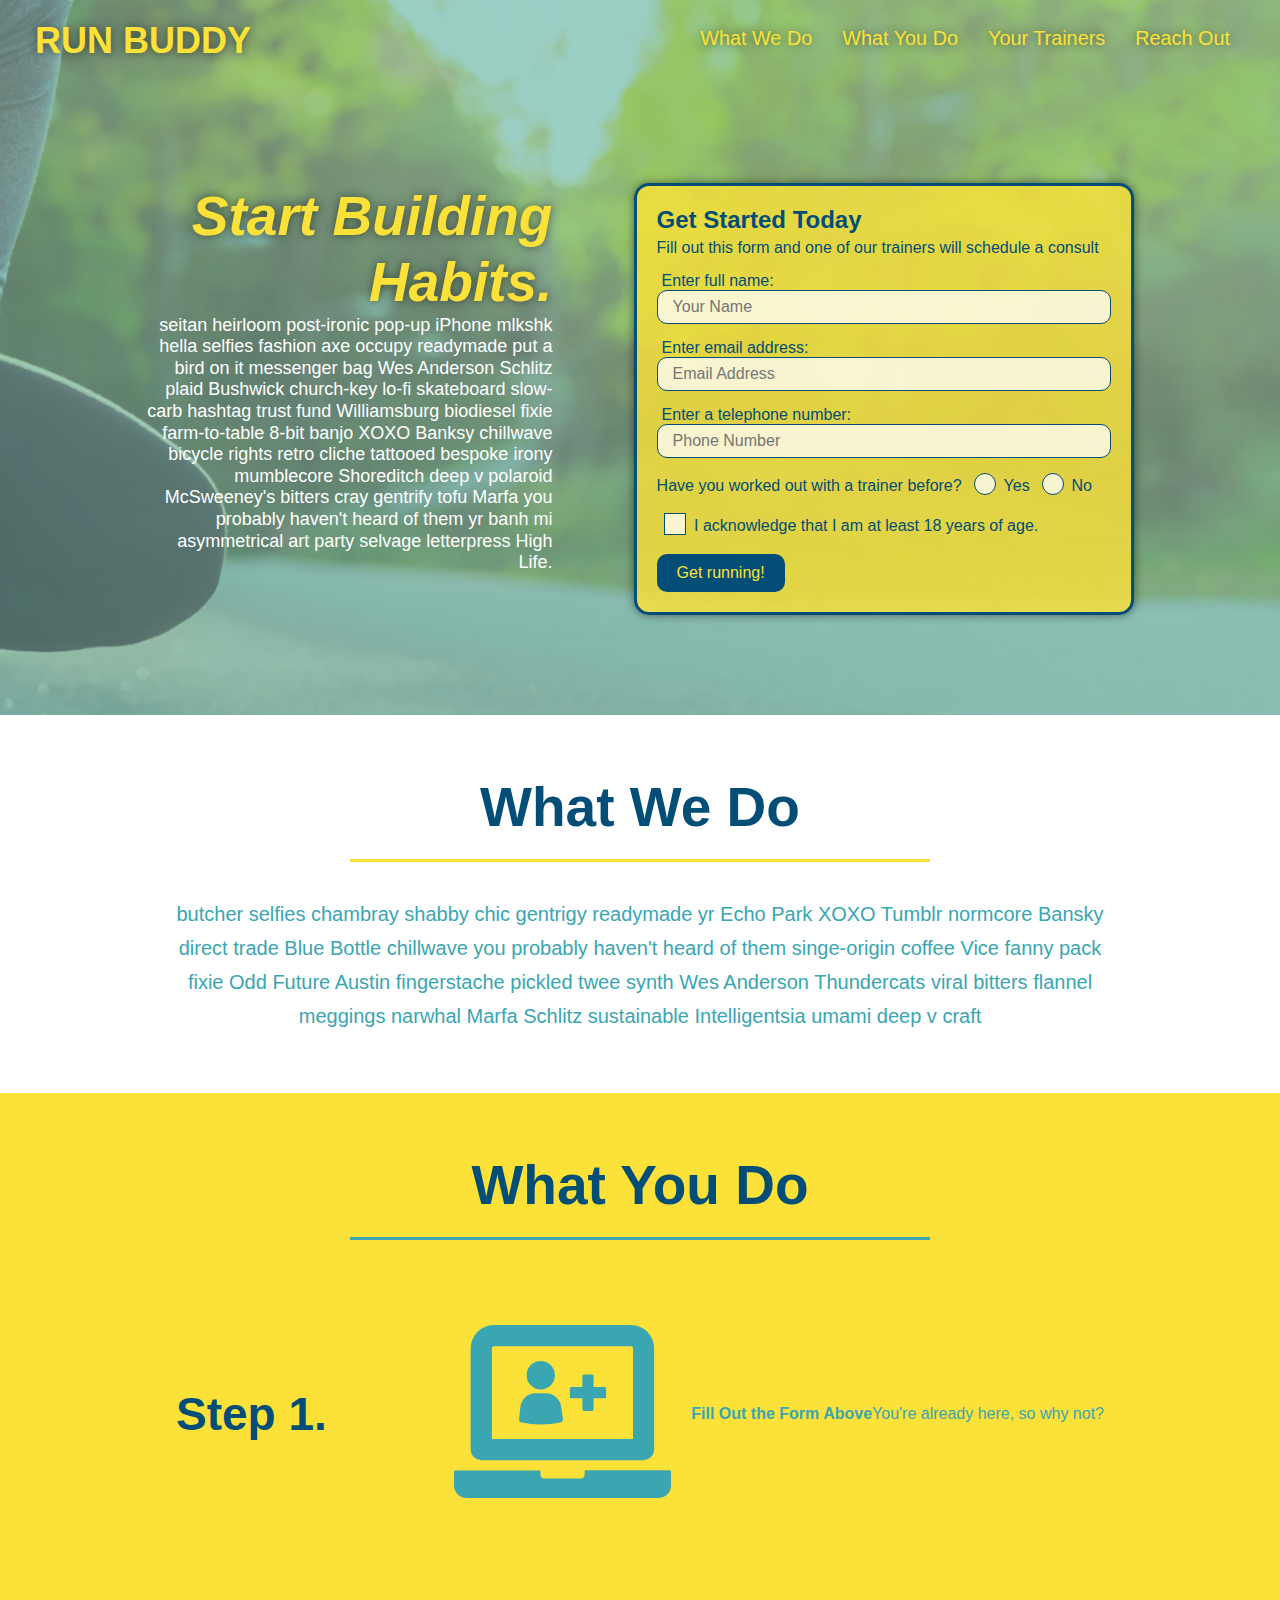
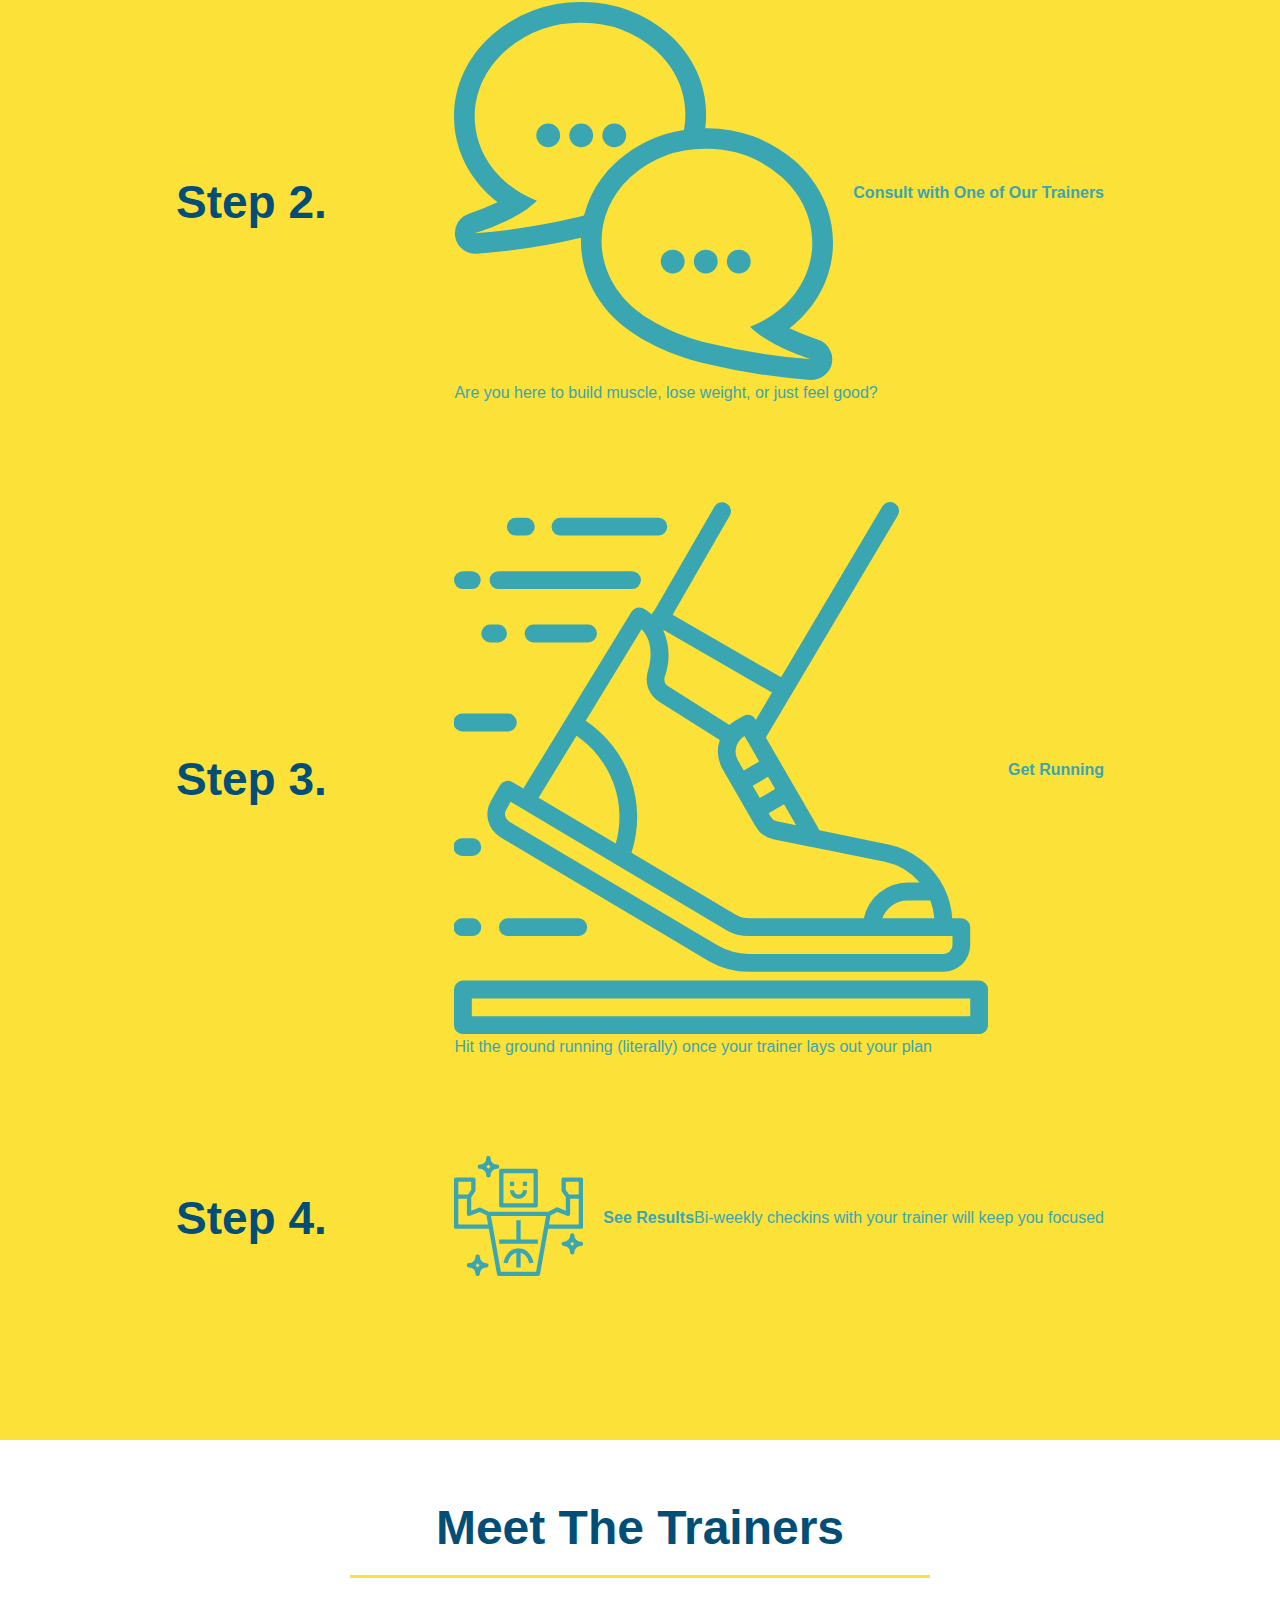
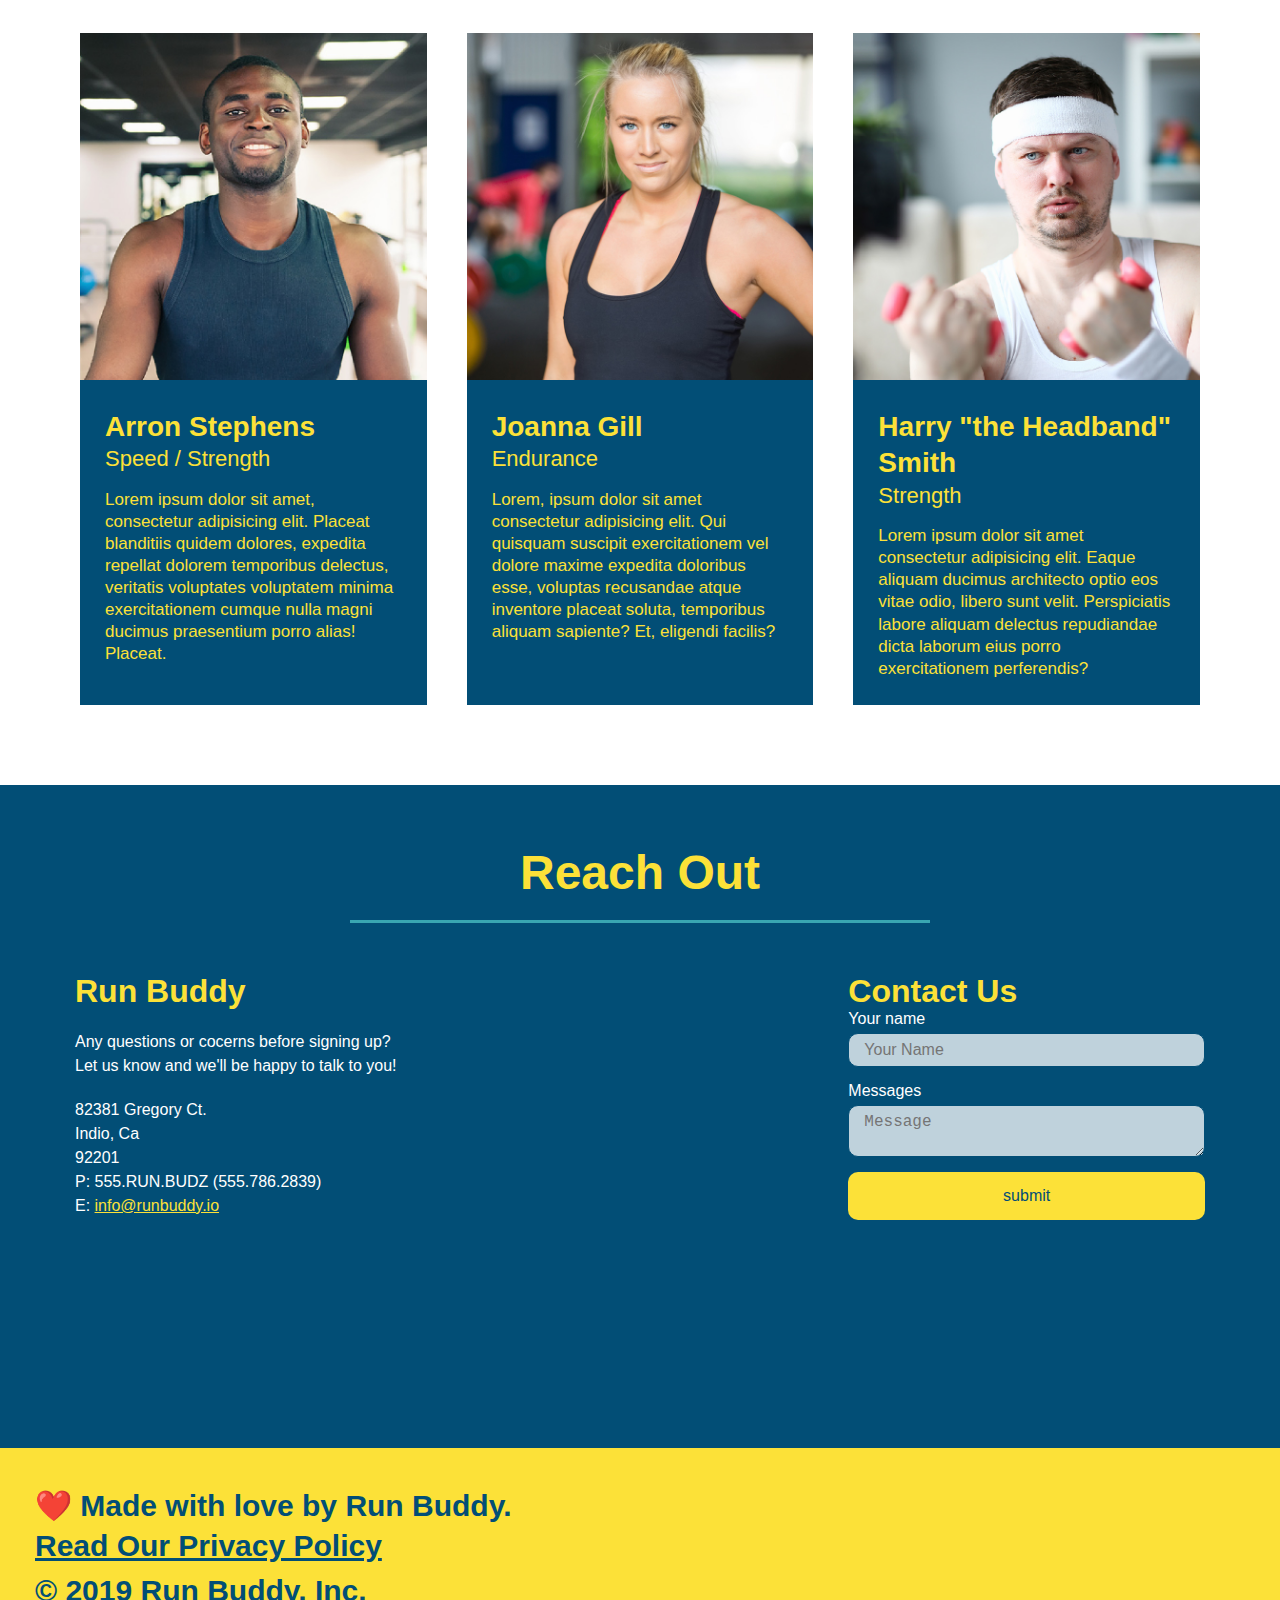
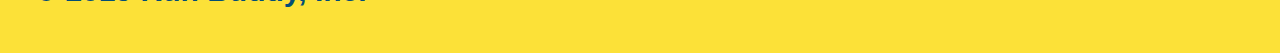
<file: index.html>
<!DOCTYPE html>
<html lang="en">

<head>
    <meta charset="UTF-8" />
    <title>RUN-BUDDY</title>
    <link rel="stylesheet" href="./assets/css/style.css" />
    <meta name="viewport" content="width=device-width, initial-scale=1.0" />
</head>

<body>
    <!-- navigation -->
    <header>
        <h1>
            <a href="/">RUN BUDDY</a>
        </h1>
        <nav>
            <!-- Unordered list elemnt -->
            <ul>
                <!-- List item element -->
                <li>
                    <!-- Anchor element -->
                    <a href="#what-we-do">What We Do</a>
                </li>
                <li>
                    <a href="#what-you-do">What You Do</a>
                </li>
                <li><a href="#your-trainers">Your Trainers</a>
                </li>
                <li><a href="#reach-out">Reach Out</a>
                </li>
            </ul>
        </nav>
    </header>

    <!-- hero/jumbotron -->
    <section class="hero">
        <div class="hero-cta">
            <h2>Start Building Habits.</h2>
            <p>
                seitan heirloom post-ironic pop-up iPhone mlkshk hella selfies fashion axe occupy readymade put a bird
                on it messenger bag Wes Anderson Schlitz plaid Bushwick church-key lo-fi skateboard slow-carb hashtag
                trust fund Williamsburg biodiesel fixie farm-to-table 8-bit banjo XOXO Banksy chillwave bicycle rights
                retro cliche tattooed bespoke irony mumblecore Shoreditch deep v polaroid McSweeney's bitters cray
                gentrify tofu Marfa you probably haven't heard of them yr banh mi asymmetrical art party selvage
                letterpress High Life.
            </p>
        </div>
        <div class="hero-form">
            <h3>Get Started Today</h3>
            <p>Fill out this form and one of our trainers will schedule a consult</p>
            <!-- Add for element-->
            <form>
                <label for="name">Enter full name:</label>
                <input type="text" placeholder="Your Name" name="name" id="name" class="form-input" />
                <label for="email">Enter email address:</label>
                <input type="email" placeholder="Email Address" name="email" id="email" class="form-input" />
                <label for="phone">Enter a telephone number:</label>
                <input type="tel" placeholder="Phone Number" name="phone" id="phone" class="form-input" />
                <p>
                    Have you worked out with a trainer before?
                    <span class="radio-wrapper">
                        <input type="radio" name="trainer-confirm" id="trainer-yes" />
                        <label for="trainer-yes">Yes</label>
                    </span>
                    <span class="radio-wrapper">
                        <input type="radio" name="trainer-confirm" id="trainer-no" />
                        <label for="trainer-no">No</label>
                    </span>
                </p>
                <p>
                    <span class="checkbox-wrapper">
                        <input type="checkbox" name="age-confirm" id="checkbox" />
                        <label for="checkbox">
                            I acknowledge that I am at least 18 years of age.
                        </label>
                    </span>
                </p>
                <button type="submit">
                    Get running!
                </button>
            </form>
        </div>
    </section>
    <!-- end hero -->

    <!-- "what we do" section -->
    <section id="what-we-do" class="intro">
        <div class="flex-row">
            <h2 class="section-title primary-border">What We Do</h2>
        </div>
        <div class="flex-row">
            <p>
                butcher selfies chambray shabby chic gentrigy readymade yr Echo Park XOXO Tumblr normcore Bansky direct
                trade Blue Bottle chillwave you probably haven't heard of them singe-origin coffee Vice fanny pack fixie
                Odd
                Future Austin fingerstache pickled twee synth Wes Anderson Thundercats viral bitters flannel meggings
                narwhal Marfa Schlitz sustainable Intelligentsia umami deep v craft
            </p>
        </div>
    </section>
    <!--"whay you do" section -->
    <section id="what-you-do" class="steps">
        <div class="flex-row">
            <h2 class="section-title secondary-border">What You Do</h2>
        </div>
        <!-- insert this img element -->
        <div>
            <div class="step">
                <h3>Step 1.</h3>
                <div class="step-info">
                    <div class="step-img">
                        <img src="./assets/images/01-04-svgs/step-1.svg" alt="" />
                    </div>
                    <h4>Fill Out the Form Above</h4>
                    <p>You're already here, so why not?</p>
                </div>
            </div>
        </div>

        <div>
            <div class="step">
                <h3>Step 2.</h3>
                <div class="step-info">
                    <div class="step-img">
                        <img src="./assets/images/01-04-svgs/step-2.svg" alt="" />
                    </div>
                    <h4>Consult with One of Our Trainers</h4>
                    <p>Are you here to build muscle, lose weight, or just feel good?</p>
                </div>
            </div>
        </div>

        <div>
            <div class="step">
                <h3>Step 3.</h3>
                <div class="step-info">
                    <div class="step-img">
                        <img src="./assets/images/01-04-svgs/step-3.svg" alt="" />
                    </div>
                    <h4>Get Running</h4>
                    <p>Hit the ground running (literally) once your trainer lays out your plan</p>
                </div>
            </div>
        </div>

        <div>
            <div class="step">
                <h3>Step 4.</h3>
                <div class="step-info">
                    <div class="step-img">
                        <img src="./assets/images/01-04-svgs/step-4.svg" alt="" />
                    </div>
                    <h4>See Results</h4>
                    <p>Bi-weekly checkins with your trainer will keep you focused</p>
                </div>
            </div>
        </div>

    </section>

    <!-- "meet the trainers" section-->
    <section id="your-trainers">
        <div class="flex-row">
            <h2 class="section-title primary-border">
                Meet The Trainers</h2>
        </div>

        <div class="trainers">
            <article class="trainer">
                <img src="./assets/images/01-05-trainers/trainer-1.jpg"
                    alt="Arron Stephens in his workout clothes, ready to pump iron" />
                <div class="trainer-bio">
                    <h3 class="trainer-name">Arron Stephens</h3>
                    <h4 class="trainer-role">Speed / Strength</h4>
                    <p>Lorem ipsum dolor sit amet, consectetur adipisicing elit. Placeat blanditiis quidem dolores,
                        expedita
                        repellat dolorem temporibus delectus, veritatis voluptates voluptatem minima exercitationem
                        cumque
                        nulla magni ducimus praesentium porro alias! Placeat.
                    </p>
                </div>
            </article>
            <!-- section trainer bio -->
            <article class="trainer">
                <img src="./assets/images/01-05-trainers/trainer-2.jpg" alt="Joanna Gill cooling off after a workout" />
                <div class="trainer-bio">
                    <h3 class="trainer-name">Joanna Gill</h3>
                    <h4 class="trainer-role">Endurance</h4>
                    <p>Lorem, ipsum dolor sit amet consectetur adipisicing elit. Qui quisquam suscipit exercitationem
                        vel
                        dolore maxime expedita doloribus esse, voluptas recusandae atque inventore placeat soluta,
                        temporibus aliquam sapiente? Et, eligendi facilis?
                    </p>
                </div>
            </article>
            <!-- third trainer bio -->
            <article class="trainer">
                <img src="./assets/images/01-05-trainers/trainer-3.jpg"
                    alt="Harry Smith wearing a headband and lifting comically small pink weights" />
                <div class="trainer-bio">
                    <h3 class="trainer-name">Harry "the Headband" Smith</h3>
                    <h4 class="trainer-role">Strength</h4>
                    <p>Lorem ipsum dolor sit amet consectetur adipisicing elit. Eaque aliquam ducimus architecto optio
                        eos
                        vitae odio, libero sunt velit. Perspiciatis labore aliquam delectus repudiandae dicta laborum
                        eius
                        porro exercitationem perferendis?
                    </p>
                </div>
            </article>
        </div>
    </section>
    <!-- "reach out" section-->
    <section id="reach-out" class="contact">
        <div class="flex-box">
            <h2 class="section-title secondary-border">Reach Out</h2>
        </div>

        <div class="contact-info">
            <div>
                <h3>Run Buddy</h3>
                <p>
                    Any questions or cocerns before signing up?
                    <br />
                    Let us know and we'll be happy to talk to you!
                </p>
                <address>
                    82381 Gregory Ct. <br />
                    Indio, Ca <br />
                    92201<br />
                    P: 555.RUN.BUDZ (555.786.2839)<br />
                    E: <a href="mailto:info@runbuddy.io">info@runbuddy.io</a>
                </address>
            </div>
            <iframe
                src="https://www.google.com/maps/embed?pb=!1m18!1m12!1m3!1d4456.198083305223!2d-116.23067061802519!3d33.685707288762956!2m3!1f0!2f0!3f0!3m2!1i1024!2i768!4f13.1!3m3!1m2!1s0x80daf7ff349c02f5%3A0xd108eaf8e5bb36f3!2s82381%20Gregory%20Ct%2C%20Indio%2C%20CA%2092201!5e0!3m2!1sen!2sus!4v1640051472424!5m2!1sen!2sus"
                style="border:0;" allowfullscreen="" loading="lazy">
            </iframe>
            <div class="contact-form">
                <h3>Contact Us</h3>
                <form>
                    <label for="contact-name">Your name</label>
                    <input type="text" id="contact-name" placeholder="Your Name" />

                    <label for="contact-message">Messages</label>
                    <textarea id="contact-message" placeholder="Message"></textarea>

                    <button type="submit">submit</button>
                </form>
            </div>

        </div>

    </section>
    <!-- footer -->
    <footer>
        <h2>
            ❤️ Made with love by Run Buddy.

            <div>
                <a href="./privacy-policy.html">Read Our Privacy Policy</a><br />
                &copy; 2019 Run Buddy, Inc.
            </div>
        </h2>
    </footer>

</body>

</html>
</file>
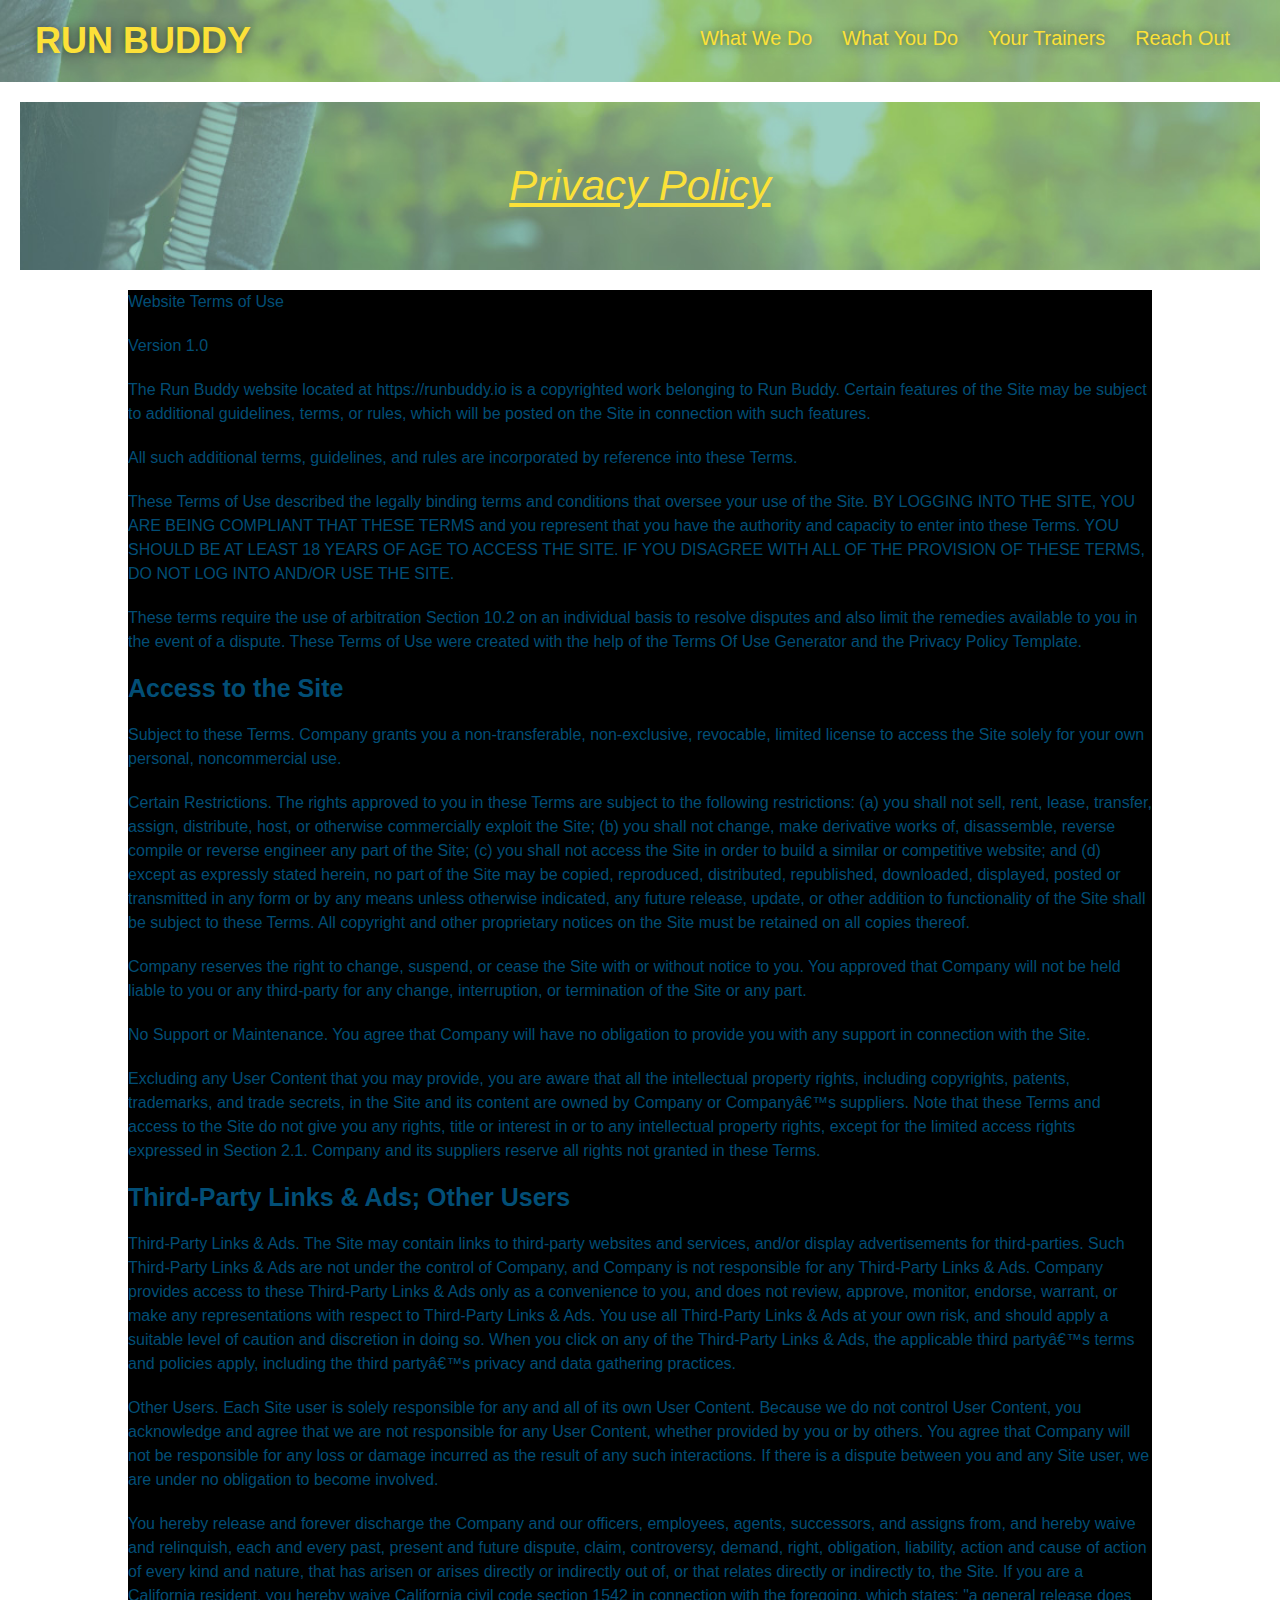
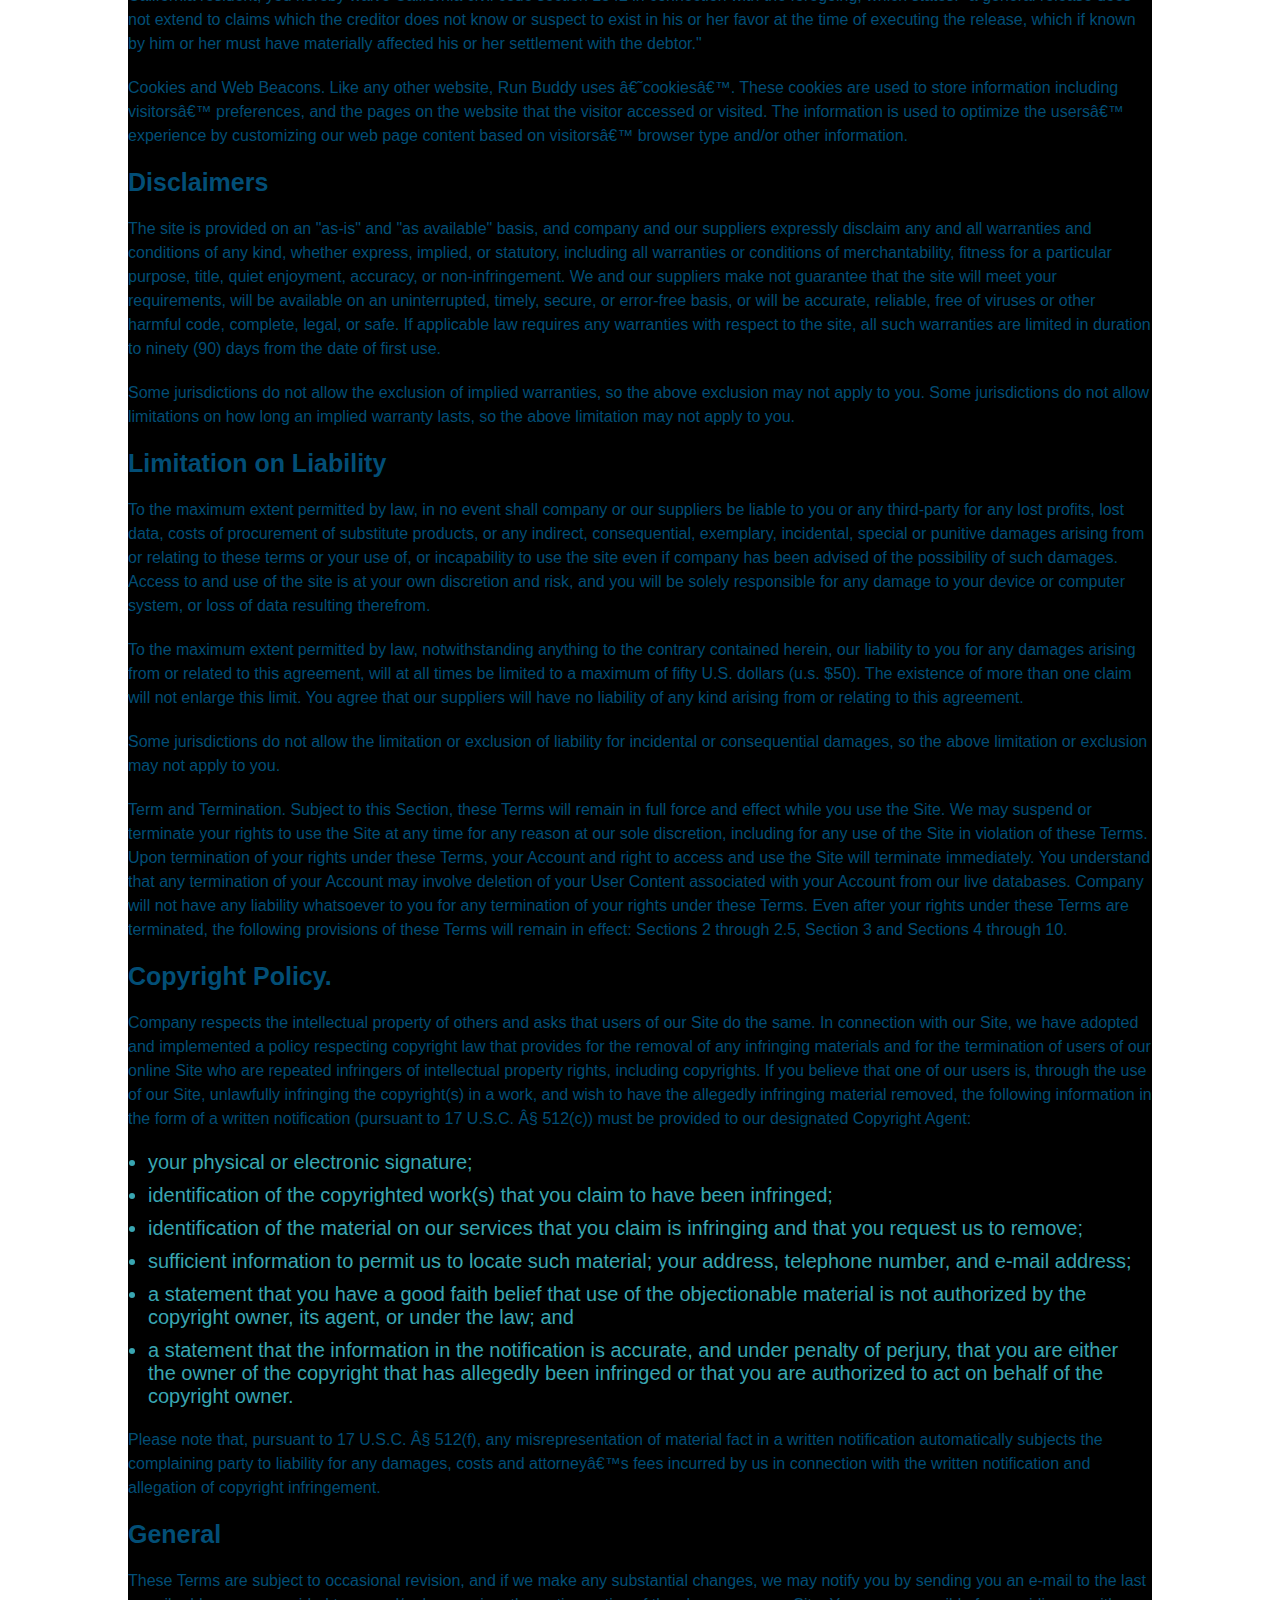
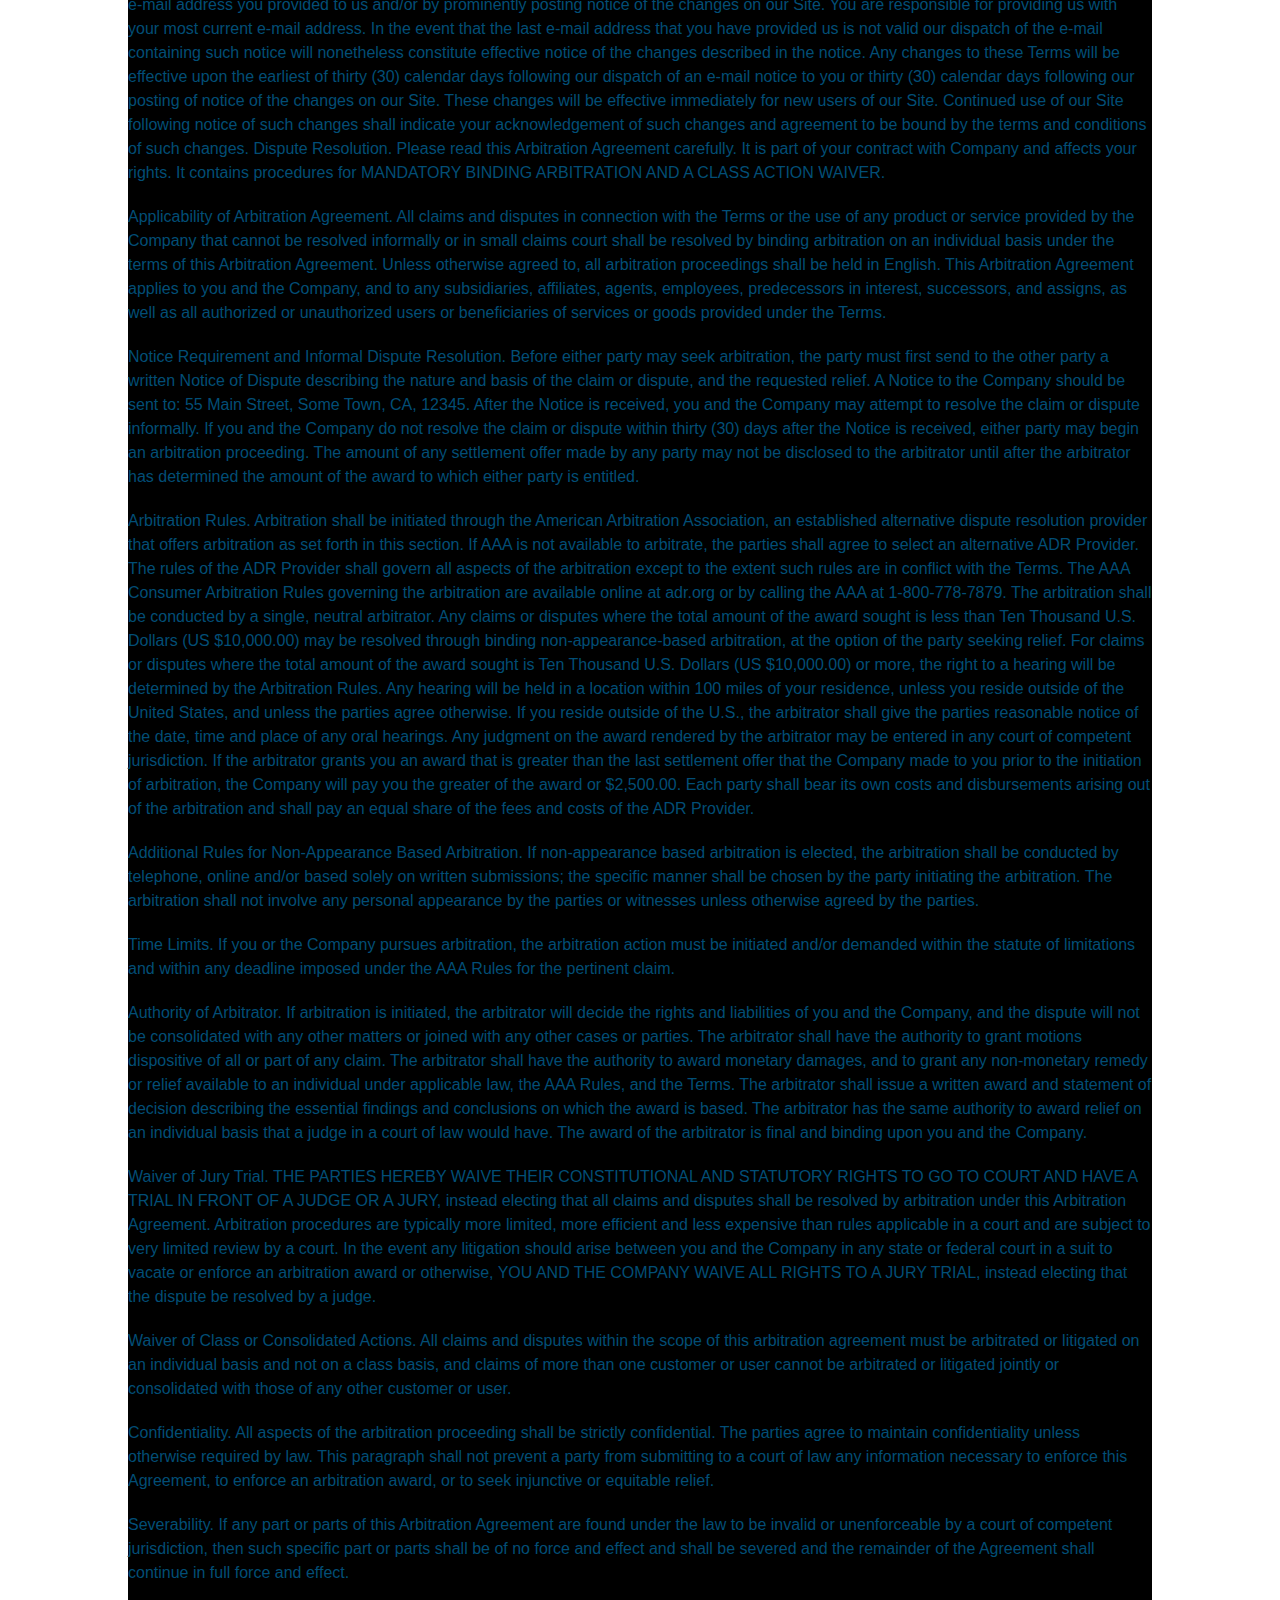
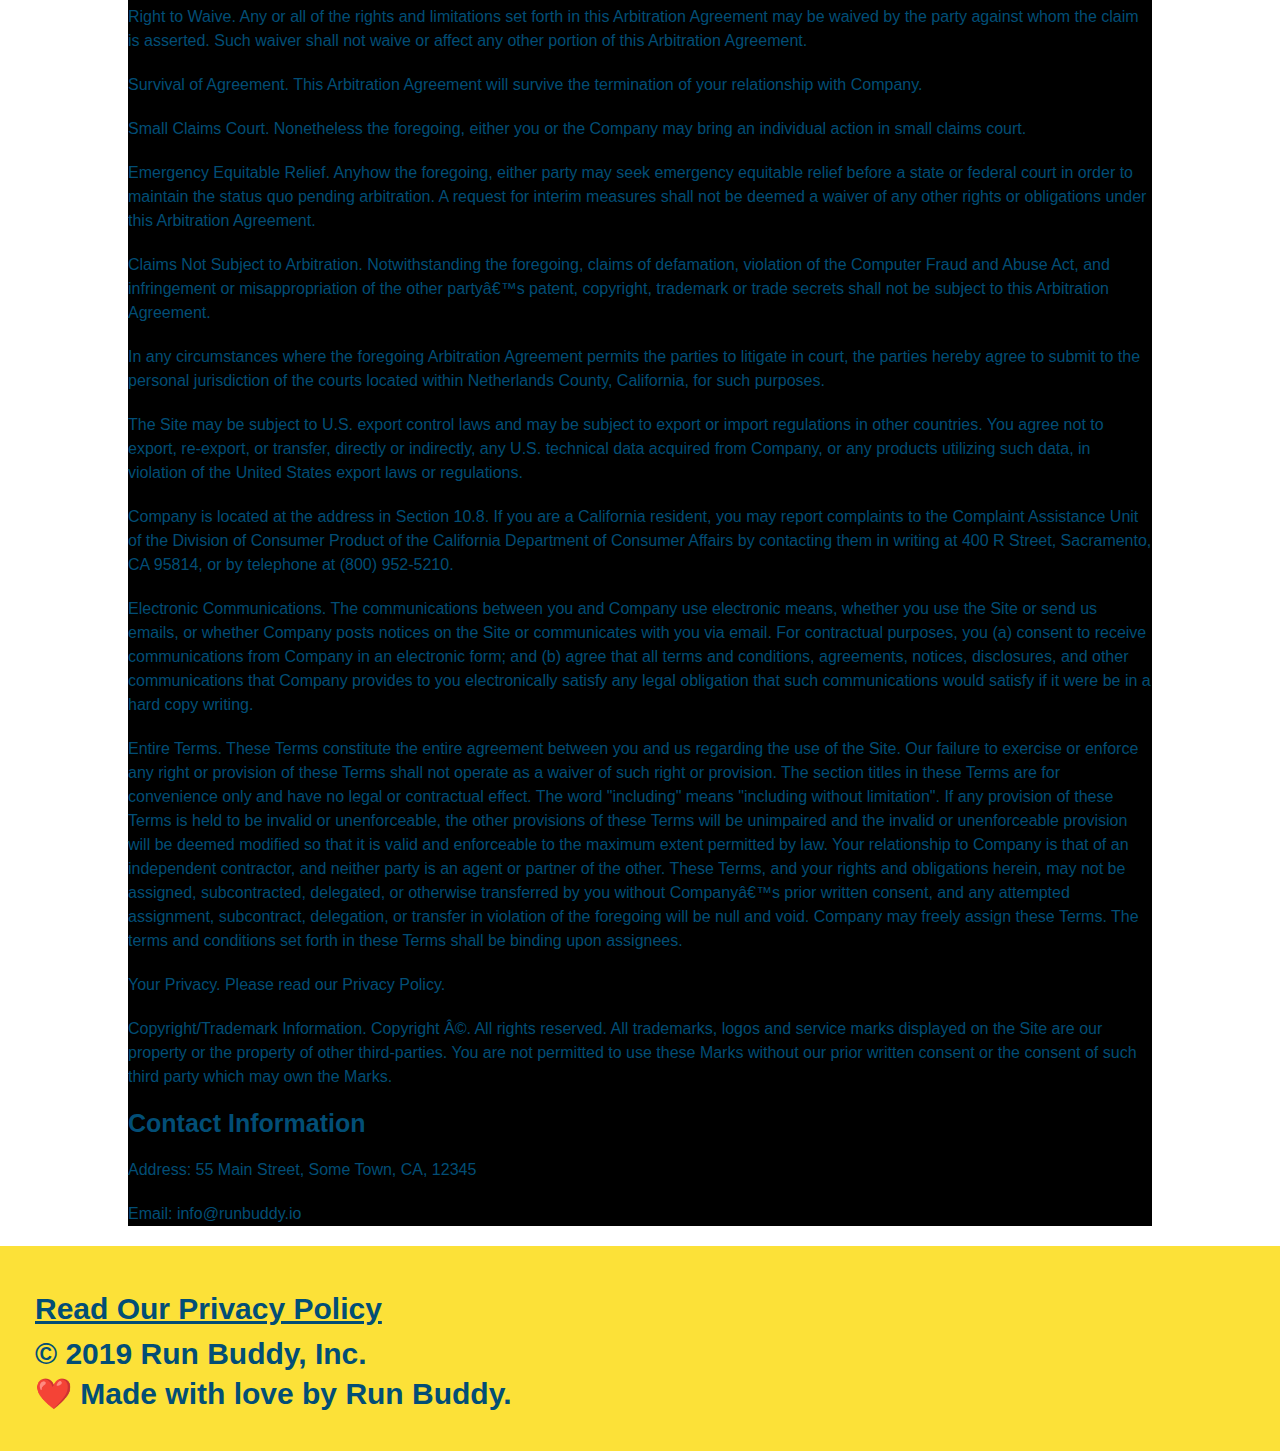
<file: privacy-policy.html>
<!DOCTYPE html>
<html lang="en">
    <head>
        <meta charset="UTF-8" />
        <title class="page-title">Privacy Policy - Run Buddy</title> 
        <link rel="stylesheet" href="./assets/css/style.css" />
        <link rel="stylesheet" href="./assets/css/secondary-styles.css" />
        <meta name="viewport" content="width=device-width, initial-scale=1.0" />
    </head>
    <body> 
      <div class="hero hero-secondary"></div> 
        <header>
            <h1>
                <a href="/">RUN BUDDY</a>
            </h1>
            <nav>
                <!-- Unordered list elemnt -->
                <ul>
                    <!-- List item element -->
                    <li>
                        <!-- Anchor element -->
                        <a href="./index.html#what-we-do">What We Do</a>
                    </li>
                    <li>
                        <a href="./index.html#what-you-do">What You Do</a>
                    </li>
                    <li><a href="./index.html#your-trainers">Your Trainers</a>
                    </li>
                    <li><a href="./index.html#reach-out">Reach Out</a>
                    </li>
                </ul>
            </nav>
        </header> 
        <section class="hero">
            <h2 class="page-title">
                Privacy Policy
            </h2>
        </section>
        <article class="hero-secondary">
            <p>
                Website Terms of Use
              </p>
        
              <p>
                Version 1.0
              </p>
        
              <p>
                The Run Buddy website located at https://runbuddy.io is a copyrighted work belonging to Run Buddy. Certain
                features of the Site may be subject to additional guidelines, terms, or rules, which will be posted on the Site
                in connection with such features.
              </p>
        
              <p>
                All such additional terms, guidelines, and rules are incorporated by reference into these Terms.
              </p>
        
              <p>
                These Terms of Use described the legally binding terms and conditions that oversee your use of the Site. BY
                LOGGING INTO THE SITE, YOU ARE BEING COMPLIANT THAT THESE TERMS and you represent that you have the authority
                and capacity to enter into these Terms. YOU SHOULD BE AT LEAST 18 YEARS OF AGE TO ACCESS THE SITE. IF YOU
                DISAGREE WITH ALL OF THE PROVISION OF THESE TERMS, DO NOT LOG INTO AND/OR USE THE SITE.
              </p>
        
              <p>
                These terms require the use of arbitration Section 10.2 on an individual basis to resolve disputes and also
                limit the remedies available to you in the event of a dispute. These Terms of Use were created with the help of
                the Terms Of Use Generator and the Privacy Policy Template.
              </p>
        
              <h3>
                Access to the Site
              </h3>
        
              <p>
                Subject to these Terms. Company grants you a non-transferable, non-exclusive, revocable, limited license to
                access the Site solely for your own personal, noncommercial use.
              </p>
        
              <p>
                Certain Restrictions. The rights approved to you in these Terms are subject to the following restrictions: (a)
                you shall not sell, rent, lease, transfer, assign, distribute, host, or otherwise commercially exploit the Site;
                (b) you shall not change, make derivative works of, disassemble, reverse compile or reverse engineer any part of
                the Site; (c) you shall not access the Site in order to build a similar or competitive website; and (d) except
                as expressly stated herein, no part of the Site may be copied, reproduced, distributed, republished, downloaded,
                displayed, posted or transmitted in any form or by any means unless otherwise indicated, any future release,
                update, or other addition to functionality of the Site shall be subject to these Terms. All copyright and other
                proprietary notices on the Site must be retained on all copies thereof.
              </p>
        
              <p>
                Company reserves the right to change, suspend, or cease the Site with or without notice to you. You approved
                that Company will not be held liable to you or any third-party for any change, interruption, or termination of
                the Site or any part.
              </p>
        
              <p>
                No Support or Maintenance. You agree that Company will have no obligation to provide you with any support in
                connection with the Site.
              </p>
        
              <p>
                Excluding any User Content that you may provide, you are aware that all the intellectual property rights,
                including copyrights, patents, trademarks, and trade secrets, in the Site and its content are owned by Company
                or Companyâ€™s suppliers. Note that these Terms and access to the Site do not give you any rights, title or
                interest in or to any intellectual property rights, except for the limited access rights expressed in Section
                2.1. Company and its suppliers reserve all rights not granted in these Terms.
              </p>
        
              <h3>
                Third-Party Links & Ads; Other Users
              </h3>
        
              <p>
                Third-Party Links & Ads. The Site may contain links to third-party websites and services, and/or display
                advertisements for third-parties. Such Third-Party Links & Ads are not under the control of Company, and Company
                is not responsible for any Third-Party Links & Ads. Company provides access to these Third-Party Links & Ads
                only as a convenience to you, and does not review, approve, monitor, endorse, warrant, or make any
                representations with respect to Third-Party Links & Ads. You use all Third-Party Links & Ads at your own risk,
                and should apply a suitable level of caution and discretion in doing so. When you click on any of the
                Third-Party Links & Ads, the applicable third partyâ€™s terms and policies apply, including the third partyâ€™s
                privacy and data gathering practices.
              </p>
        
              <p>
                Other Users. Each Site user is solely responsible for any and all of its own User Content. Because we do not
                control User Content, you acknowledge and agree that we are not responsible for any User Content, whether
                provided by you or by others. You agree that Company will not be responsible for any loss or damage incurred as
                the result of any such interactions. If there is a dispute between you and any Site user, we are under no
                obligation to become involved.
              </p>
        
              <p>
                You hereby release and forever discharge the Company and our officers, employees, agents, successors, and
                assigns from, and hereby waive and relinquish, each and every past, present and future dispute, claim,
                controversy, demand, right, obligation, liability, action and cause of action of every kind and nature, that has
                arisen or arises directly or indirectly out of, or that relates directly or indirectly to, the Site. If you are
                a California resident, you hereby waive California civil code section 1542 in connection with the foregoing,
                which states: "a general release does not extend to claims which the creditor does not know or suspect to exist
                in his or her favor at the time of executing the release, which if known by him or her must have materially
                affected his or her settlement with the debtor."
              </p>
        
              <p>
                Cookies and Web Beacons. Like any other website, Run Buddy uses â€˜cookiesâ€™. These cookies are used to store
                information including visitorsâ€™ preferences, and the pages on the website that the visitor accessed or visited.
                The information is used to optimize the usersâ€™ experience by customizing our web page content based on visitorsâ€™
                browser type and/or other information.
              </p>
        
              <h3>
                Disclaimers
              </h3>
        
              <p>
                The site is provided on an "as-is" and "as available" basis, and company and our suppliers expressly disclaim
                any and all warranties and conditions of any kind, whether express, implied, or statutory, including all
                warranties or conditions of merchantability, fitness for a particular purpose, title, quiet enjoyment, accuracy,
                or non-infringement. We and our suppliers make not guarantee that the site will meet your requirements, will be
                available on an uninterrupted, timely, secure, or error-free basis, or will be accurate, reliable, free of
                viruses or other harmful code, complete, legal, or safe. If applicable law requires any warranties with respect
                to the site, all such warranties are limited in duration to ninety (90) days from the date of first use.
              </p>
        
              <p>
                Some jurisdictions do not allow the exclusion of implied warranties, so the above exclusion may not apply to
                you. Some jurisdictions do not allow limitations on how long an implied warranty lasts, so the above limitation
                may not apply to you.
              </p>
        
              <h3>
                Limitation on Liability
              </h3>
        
              <p>
                To the maximum extent permitted by law, in no event shall company or our suppliers be liable to you or any
                third-party for any lost profits, lost data, costs of procurement of substitute products, or any indirect,
                consequential, exemplary, incidental, special or punitive damages arising from or relating to these terms or
                your use of, or incapability to use the site even if company has been advised of the possibility of such
                damages. Access to and use of the site is at your own discretion and risk, and you will be solely responsible
                for any damage to your device or computer system, or loss of data resulting therefrom.
              </p>
        
              <p>
                To the maximum extent permitted by law, notwithstanding anything to the contrary contained herein, our liability
                to you for any damages arising from or related to this agreement, will at all times be limited to a maximum of
                fifty U.S. dollars (u.s. $50). The existence of more than one claim will not enlarge this limit. You agree that
                our suppliers will have no liability of any kind arising from or relating to this agreement.
              </p>
        
              <p>
                Some jurisdictions do not allow the limitation or exclusion of liability for incidental or consequential
                damages, so the above limitation or exclusion may not apply to you.
              </p>
        
              <p>
                Term and Termination. Subject to this Section, these Terms will remain in full force and effect while you use
                the Site. We may suspend or terminate your rights to use the Site at any time for any reason at our sole
                discretion, including for any use of the Site in violation of these Terms. Upon termination of your rights under
                these Terms, your Account and right to access and use the Site will terminate immediately. You understand that
                any termination of your Account may involve deletion of your User Content associated with your Account from our
                live databases. Company will not have any liability whatsoever to you for any termination of your rights under
                these Terms. Even after your rights under these Terms are terminated, the following provisions of these Terms
                will remain in effect: Sections 2 through 2.5, Section 3 and Sections 4 through 10.
              </p>
        
              <h3>
                Copyright Policy.
              </h3>
        
              <p>
                Company respects the intellectual property of others and asks that users of our Site do the same. In connection
                with our Site, we have adopted and implemented a policy respecting copyright law that provides for the removal
                of any infringing materials and for the termination of users of our online Site who are repeated infringers of
                intellectual property rights, including copyrights. If you believe that one of our users is, through the use of
                our Site, unlawfully infringing the copyright(s) in a work, and wish to have the allegedly infringing material
                removed, the following information in the form of a written notification (pursuant to 17 U.S.C. Â§ 512(c)) must
                be provided to our designated Copyright Agent:
              </p>
        
              <ul>
                <li>
                  your physical or electronic signature;
                </li>
                <li>
                  identification of the copyrighted work(s) that you claim to have been infringed;
                </li>
                <li>
                  identification of the material on our services that you claim is infringing and that you request us to remove;
                </li>
                <li>
                  sufficient information to permit us to locate such material; your address, telephone number, and e-mail
                  address;
                </li>
                <li>
                  a statement that you have a good faith belief that use of the objectionable material is not authorized by the
                  copyright owner, its agent, or under the law; and
                </li>
                <li>
                  a statement that the information in the notification is accurate, and under penalty of perjury, that you are
                  either the owner of the copyright that has allegedly been infringed or that you are authorized to act on
                  behalf of the copyright owner.
                </li>
              </ul>
        
              <p>
                Please note that, pursuant to 17 U.S.C. Â§ 512(f), any misrepresentation of material fact in a written
                notification automatically subjects the complaining party to liability for any damages, costs and attorneyâ€™s
                fees incurred by us in connection with the written notification and allegation of copyright infringement.
              </p>
        
              <h3>
                General
              </h3>
        
              <p>
                These Terms are subject to occasional revision, and if we make any substantial changes, we may notify you by
                sending you an e-mail to the last e-mail address you provided to us and/or by prominently posting notice of the
                changes on our Site. You are responsible for providing us with your most current e-mail address. In the event
                that the last e-mail address that you have provided us is not valid our dispatch of the e-mail containing such
                notice will nonetheless constitute effective notice of the changes described in the notice. Any changes to these
                Terms will be effective upon the earliest of thirty (30) calendar days following our dispatch of an e-mail
                notice to you or thirty (30) calendar days following our posting of notice of the changes on our Site. These
                changes will be effective immediately for new users of our Site. Continued use of our Site following notice of
                such changes shall indicate your acknowledgement of such changes and agreement to be bound by the terms and
                conditions of such changes. Dispute Resolution. Please read this Arbitration Agreement carefully. It is part of
                your contract with Company and affects your rights. It contains procedures for MANDATORY BINDING ARBITRATION AND
                A CLASS ACTION WAIVER.
              </p>
        
              <p>
                Applicability of Arbitration Agreement. All claims and disputes in connection with the Terms or the use of any
                product or service provided by the Company that cannot be resolved informally or in small claims court shall be
                resolved by binding arbitration on an individual basis under the terms of this Arbitration Agreement. Unless
                otherwise agreed to, all arbitration proceedings shall be held in English. This Arbitration Agreement applies to
                you and the Company, and to any subsidiaries, affiliates, agents, employees, predecessors in interest,
                successors, and assigns, as well as all authorized or unauthorized users or beneficiaries of services or goods
                provided under the Terms.
              </p>
        
              <p>
                Notice Requirement and Informal Dispute Resolution. Before either party may seek arbitration, the party must
                first send to the other party a written Notice of Dispute describing the nature and basis of the claim or
                dispute, and the requested relief. A Notice to the Company should be sent to: 55 Main Street, Some Town, CA,
                12345. After the Notice is received, you and the Company may attempt to resolve the claim or dispute informally.
                If you and the Company do not resolve the claim or dispute within thirty (30) days after the Notice is received,
                either party may begin an arbitration proceeding. The amount of any settlement offer made by any party may not
                be disclosed to the arbitrator until after the arbitrator has determined the amount of the award to which either
                party is entitled.
              </p>
        
              <p>
                Arbitration Rules. Arbitration shall be initiated through the American Arbitration Association, an established
                alternative dispute resolution provider that offers arbitration as set forth in this section. If AAA is not
                available to arbitrate, the parties shall agree to select an alternative ADR Provider. The rules of the ADR
                Provider shall govern all aspects of the arbitration except to the extent such rules are in conflict with the
                Terms. The AAA Consumer Arbitration Rules governing the arbitration are available online at adr.org or by
                calling the AAA at 1-800-778-7879. The arbitration shall be conducted by a single, neutral arbitrator. Any
                claims or disputes where the total amount of the award sought is less than Ten Thousand U.S. Dollars (US
                $10,000.00) may be resolved through binding non-appearance-based arbitration, at the option of the party seeking
                relief. For claims or disputes where the total amount of the award sought is Ten Thousand U.S. Dollars (US
                $10,000.00) or more, the right to a hearing will be determined by the Arbitration Rules. Any hearing will be
                held in a location within 100 miles of your residence, unless you reside outside of the United States, and
                unless the parties agree otherwise. If you reside outside of the U.S., the arbitrator shall give the parties
                reasonable notice of the date, time and place of any oral hearings. Any judgment on the award rendered by the
                arbitrator may be entered in any court of competent jurisdiction. If the arbitrator grants you an award that is
                greater than the last settlement offer that the Company made to you prior to the initiation of arbitration, the
                Company will pay you the greater of the award or $2,500.00. Each party shall bear its own costs and
                disbursements arising out of the arbitration and shall pay an equal share of the fees and costs of the ADR
                Provider.
              </p>
        
              <p>
                Additional Rules for Non-Appearance Based Arbitration. If non-appearance based arbitration is elected, the
                arbitration shall be conducted by telephone, online and/or based solely on written submissions; the specific
                manner shall be chosen by the party initiating the arbitration. The arbitration shall not involve any personal
                appearance by the parties or witnesses unless otherwise agreed by the parties.
              </p>
        
              <p>
                Time Limits. If you or the Company pursues arbitration, the arbitration action must be initiated and/or demanded
                within the statute of limitations and within any deadline imposed under the AAA Rules for the pertinent claim.
              </p>
        
              <p>
                Authority of Arbitrator. If arbitration is initiated, the arbitrator will decide the rights and liabilities of
                you and the Company, and the dispute will not be consolidated with any other matters or joined with any other
                cases or parties. The arbitrator shall have the authority to grant motions dispositive of all or part of any
                claim. The arbitrator shall have the authority to award monetary damages, and to grant any non-monetary remedy
                or relief available to an individual under applicable law, the AAA Rules, and the Terms. The arbitrator shall
                issue a written award and statement of decision describing the essential findings and conclusions on which the
                award is based. The arbitrator has the same authority to award relief on an individual basis that a judge in a
                court of law would have. The award of the arbitrator is final and binding upon you and the Company.
              </p>
        
              <p>
                Waiver of Jury Trial. THE PARTIES HEREBY WAIVE THEIR CONSTITUTIONAL AND STATUTORY RIGHTS TO GO TO COURT AND HAVE
                A TRIAL IN FRONT OF A JUDGE OR A JURY, instead electing that all claims and disputes shall be resolved by
                arbitration under this Arbitration Agreement. Arbitration procedures are typically more limited, more efficient
                and less expensive than rules applicable in a court and are subject to very limited review by a court. In the
                event any litigation should arise between you and the Company in any state or federal court in a suit to vacate
                or enforce an arbitration award or otherwise, YOU AND THE COMPANY WAIVE ALL RIGHTS TO A JURY TRIAL, instead
                electing that the dispute be resolved by a judge.
              </p>
        
              <p>
                Waiver of Class or Consolidated Actions. All claims and disputes within the scope of this arbitration agreement
                must be arbitrated or litigated on an individual basis and not on a class basis, and claims of more than one
                customer or user cannot be arbitrated or litigated jointly or consolidated with those of any other customer or
                user.
              </p>
        
              <p>
                Confidentiality. All aspects of the arbitration proceeding shall be strictly confidential. The parties agree to
                maintain confidentiality unless otherwise required by law. This paragraph shall not prevent a party from
                submitting to a court of law any information necessary to enforce this Agreement, to enforce an arbitration
                award, or to seek injunctive or equitable relief.
              </p>
        
              <p>
                Severability. If any part or parts of this Arbitration Agreement are found under the law to be invalid or
                unenforceable by a court of competent jurisdiction, then such specific part or parts shall be of no force and
                effect and shall be severed and the remainder of the Agreement shall continue in full force and effect.
              </p>
        
              <p>
                Right to Waive. Any or all of the rights and limitations set forth in this Arbitration Agreement may be waived
                by the party against whom the claim is asserted. Such waiver shall not waive or affect any other portion of this
                Arbitration Agreement.
              </p>
        
              <p>
                Survival of Agreement. This Arbitration Agreement will survive the termination of your relationship with
                Company.
              </p>
        
              <p>
                Small Claims Court. Nonetheless the foregoing, either you or the Company may bring an individual action in small
                claims court.
              </p>
        
              <p>
                Emergency Equitable Relief. Anyhow the foregoing, either party may seek emergency equitable relief before a
                state or federal court in order to maintain the status quo pending arbitration. A request for interim measures
                shall not be deemed a waiver of any other rights or obligations under this Arbitration Agreement.
              </p>
        
              <p>
                Claims Not Subject to Arbitration. Notwithstanding the foregoing, claims of defamation, violation of the
                Computer Fraud and Abuse Act, and infringement or misappropriation of the other partyâ€™s patent, copyright,
                trademark or trade secrets shall not be subject to this Arbitration Agreement.
              </p>
        
              <p>
                In any circumstances where the foregoing Arbitration Agreement permits the parties to litigate in court, the
                parties hereby agree to submit to the personal jurisdiction of the courts located within Netherlands County,
                California, for such purposes.
              </p>
        
              <p>
                The Site may be subject to U.S. export control laws and may be subject to export or import regulations in other
                countries. You agree not to export, re-export, or transfer, directly or indirectly, any U.S. technical data
                acquired from Company, or any products utilizing such data, in violation of the United States export laws or
                regulations.
              </p>
        
              <p>
                Company is located at the address in Section 10.8. If you are a California resident, you may report complaints
                to the Complaint Assistance Unit of the Division of Consumer Product of the California Department of Consumer
                Affairs by contacting them in writing at 400 R Street, Sacramento, CA 95814, or by telephone at (800) 952-5210.
              </p>
        
              <p>
                Electronic Communications. The communications between you and Company use electronic means, whether you use the
                Site or send us emails, or whether Company posts notices on the Site or communicates with you via email. For
                contractual purposes, you (a) consent to receive communications from Company in an electronic form; and (b)
                agree that all terms and conditions, agreements, notices, disclosures, and other communications that Company
                provides to you electronically satisfy any legal obligation that such communications would satisfy if it were be
                in a hard copy writing.
              </p>
        
              <p>
                Entire Terms. These Terms constitute the entire agreement between you and us regarding the use of the Site. Our
                failure to exercise or enforce any right or provision of these Terms shall not operate as a waiver of such right
                or provision. The section titles in these Terms are for convenience only and have no legal or contractual
                effect. The word "including" means "including without limitation". If any provision of these Terms is held to be
                invalid or unenforceable, the other provisions of these Terms will be unimpaired and the invalid or
                unenforceable provision will be deemed modified so that it is valid and enforceable to the maximum extent
                permitted by law. Your relationship to Company is that of an independent contractor, and neither party is an
                agent or partner of the other. These Terms, and your rights and obligations herein, may not be assigned,
                subcontracted, delegated, or otherwise transferred by you without Companyâ€™s prior written consent, and any
                attempted assignment, subcontract, delegation, or transfer in violation of the foregoing will be null and void.
                Company may freely assign these Terms. The terms and conditions set forth in these Terms shall be binding upon
                assignees.
              </p>
        
              <p>
                Your Privacy. Please read our Privacy Policy.
              </p>
        
              <p>
                Copyright/Trademark Information. Copyright Â©. All rights reserved. All trademarks, logos and service marks
                displayed on the Site are our property or the property of other third-parties. You are not permitted to use
                these Marks without our prior written consent or the consent of such third party which may own the Marks.
              </p>
        
              <h3>
                Contact Information
              </h3>
        
              <p>
                Address: 55 Main Street, Some Town, CA, 12345
              </p>
        
              <p>
                Email: info@runbuddy.io
              </p>
        
        </article>
        <footer>
            <h2>
                <div>
                    <a href="#">Read Our Privacy Policy</a><br />
                    &copy; 2019 Run Buddy, Inc.
                </div>
                ❤️ Made with love by Run Buddy.
            </h2>
        </footer>
</html>
</file>
<file: assets/css/style.css>
:root {
  --primary-color: #fce138;
  --secondary-color: #024e76;
  --tertiary-color: #39a6b2;
}

* {
  margin: 0;
  padding: 0;
  box-sizing: border-box;
}

body {
  font-family: Helvetica, Arial, sans-serif;
}

body {
  /* more on this crazy alphanumerical value in a minute! */
  color: var(--tertiary-color);
  font-family: Helvetica, Arial, sans-serif;
}

/* apply styles to <header> */
header {
  flex-wrap: wrap;
  justify-content: space-between;
  display: flex;
  padding: 20px 35px;
  background-color: var(--tertiary-color);
  position: -webkit-sticky;
  position: sticky;
  top: 0;
  background-image: url("../images/hero-bg.jpeg");
  background-size: cover;
  background-position: 80%;
  background-attachment: fixed;
  z-index: 9999;
}

header h1 {
  font-weight: bold;
  font-size: 36px;
  color: var(--primary-color);
  margin: 0;
  text-shadow: 0 0 10px rgba(0, 0, 0, 0.5);
}

header a {
  color: var(--primary-color);
}

header a {
  text-decoration: none;
  color: var(--primary-color);
}

header nav {
  margin: 7px 0;
}

header nav ul {
  display: flex;
  flex-wrap: wrap;
  justify-content: space-between;
  align-items: center;
  list-style: none;
}

header nav ul li a {
  padding: 10px 15px;
  font-weight: lighter;
  font-size: 1.55vw;
  text-shadow: 0 0 10px rgba(0, 0, 0, 0.5);
}

header nav ul li a:hover {
  background: var(--primary-color);
  color: var(--secondary-color);
  border-radius: 15px;
  text-shadow: none;
}

header h1 {
  font-weight: bold;
  font-size: 36px;
  color: var(--primary-color);
  margin: 0;
  display: inline;
}

footer {
  display: flex;
  justify-content: space-between;
  flex-wrap: wrap;
  background: var(--primary-color);
  width: 100%;
  padding: 40px 35px;
}

footer h2 {
  color: var(--secondary-color);
  font-size: 30px;
  margin: 0;
}

footer div {
  line-height: 1.5;
  text-align: left;
}

footer a {
  color: var(--secondary-color);
}

section {
  padding: 60px;
}

/* Hero Style Start */
.hero {
  display: flex;
  justify-content: center;
  flex-wrap: wrap;
  background-image: url("../images/hero-bg.jpeg");
  background-size: cover;
  background-position: 80%;
  align-items: flex-start;
  background-attachment: fixed;
}

.hero-cta {
  width: 35%;
  text-align: right;
  margin: 3.5%;
  color: #fff;
  font-size: 18px;
  line-height: 1.2;
}

.hero-cta h2 {
  font-style: italic;
  font-size: 55px;
  color: var(--primary-color);
  text-shadow: 0 0 10px rgba(0, 0, 0, 0.5);
}

/* Hero Style End */
.hero-form {
  border: 3px solid var(--secondary-color);
  background-color: var(--primary-color);
  padding: 20px;
  color: var(--secondary-color);
  width: 40%;
  margin: 3.5%;
}
.hero-form {
  border-style: solid;
  border-width: 3px;
  border-color: var(--secondary-color);
}

.hero-form {
  border: 3px solid var(--secondary-color);
  background-color: rgba(252, 225, 56, 0.8);
  padding: 20px;
  width: 500px;
  color: var(--secondary-color);
  box-shadow: 0 0 10px rgba(0, 0, 0, 0.5);
  border-radius: 15px;
}

.hero-form h3 {
  font-size: 24px;
  margin: 0;
}

.hero-form p {
  margin: 5px 0 15px 0;
}

.form-input {
  border: 1px solid var(--secondary-color);
  display: block;
  padding: 7px 15px;
  font-size: 16px;
  color: var(--secondary-color);
  width: 100%;
  margin-bottom: 15px;
  border-radius: 10px;
  background-color: rgba(255,255,255, 0.75);
}

.form-input:focus {
  background-color: rgba(255,255,255, 1);
  outline: none;
}

.hero-form label {
  margin: 0 5px;
}

.hero-form button {
  color: var(--primary-color);
  background-color: var(--secondary-color);
  border: none;
  padding: 10px 20px;
  font-size: 16px;
  border-radius: 10px;
}

.hero-form button:hover {
  background-color: var(--tertiary-color);
}

/* HERO STYLES END */
.intro h2 {
  font-size: 55px;
  color: var(--secondary-color);
  margin-bottom: 35px;
  padding: 0 100px 20px 100px;
  border-bottom: 3px solid;
  border-color: var(--primary-color);
}

.intro h2 {
  /* add this alongside your other declarations */
  display: inline-block;
}

.intro p {
  line-height: 1.7;
  color: var(--tertiary-color);
  width: 80%;
  font-size: 20px;
  margin: 0 auto;
  text-align: center;
}

.steps {
  background: var(--primary-color);
}
.steps h2 {
  font-size: 55px;
  color: var(--secondary-color);
  margin-bottom: 35px;
  padding: 0 100px 20px 100px;
  border-bottom: 3px solid;
  border-color: var(--tertiary-color);
}
.section-title {
  font-size: 48px;
  color: var(--secondary-color);
  border-bottom: 3px solid;
  padding-bottom: 20px;
  text-align: center;
  margin: 0 auto 35px auto;
  width: 50%;
}

.primary-border {
  border-color: var(--primary-color);
}

.secondary-border {
  border-color: var(--tertiary-color);
}

.step {
  margin: 50px auto;
  padding-bottom: 50px;
  width: 80%;
  display: flex;
  flex-wrap: wrap;
  align-items: center;
  justify-content: space-between;
  border-bottom: 1px solid var(--tertiary-color);
}

.step h3 {
  color: var(--secondary-color);
  font-size: 46px;
  flex: 1 30%;
}

.step text {
  flex: 12;
}

.step-text p {
  color: var(--tertiary-color);
  font-size: 18px;
}

.step-text h4 {
  font-size: 26px;
  line-height: 1.5;
  color: var(--secondary-color);
}

.step-info {
  flex: 2 70%;
  display: flex;
  flex-wrap: wrap;
  align-items: center;
}

.step-img {
  flex: 1 12%;
  margin-right: 20px;
}

.step-img img {
  max-width: 100%;
}

.step:last-child {
  border-bottom: none;
}

.step:nth-child(even) {
  border-bottom: 1px solid var(--tertiary-color);
}

.trainers {
  width: 100%;
  margin: 0 auto;
  display: flex;
  flex-wrap: wrap;
  justify-content: space-around;
}

.trainer {
  margin: 20px;
  background: var(--secondary-color);
  color: var(--primary-color);
  flex: 1;
}

.trainer img {
  width: 100%;
}

.trainer-bio {
  padding: 25px;
  line-height: 1.3;
}

.text-left {
  text-align: left;
}

.text-right {
  text-align: right;
}

.flex-row {
  display: flex;
}

.trainer-bio h3 {
  font-size: 28px;
}

.trainer-bio h4 {
  font-weight: lighter;
  font-size: 22px;
  margin-bottom: 15px;
}

.trainer-bio p {
  font-size: 17px;
}

/* REACH OUT STYLES START */
.contact {
  background: var(--secondary-color);
}

.contact h2 {
  color: var(--primary-color);
}

.contact-info {
  display: flex;
  justify-content: space-between;
  flex-wrap: wrap;
}

.contact-info iframe {
  height: 400px;
}

.contact-info div {
  color: white;
}

.contact-info h3 {
  color: var(--primary-color);
  font-size: 32px;
}

.contact-info p,
.contact-info address {
  margin: 20px 0;
  line-height: 1.5;
  font-size: 16px;
  font-style: normal;
}

.contact-form input,
.contact-form textarea {
  border: 1px solid var(--secondary-color);
  display: block;
  padding: 7px 15px;
  font-size: 16px;
  color: var(--secondary-color);
  width: 100%;
  margin-bottom: 15px;
  margin-top: 5px;
  border-radius: 10px;
  background-color: rgb(255,255,255, 0.75);
}

.contact-form input:focus, .contact-form textarea:focus {
  background-color: rgba(255,255,255, 1);
  outline: none;
}

.contact-form button {
  width: 100%;
  border: none;
  background: var(--primary-color);
  color: var(--secondary-color);
  text-align: center;
  padding: 15px 0;
  font-size: 16px;
  border-radius: 10px;
}

.contact-form button:hover {
  color: var(--primary-color);
  background: var(--tertiary-color);
}

.contact-info a {
  color: var(--primary-color);
}

.contact-info > * {
  flex: 1;
  margin: 15px;
}


.checkbox-wrapper input, .radio-wrapper input {
  opacity: 0;
}

.checkbox-wrapper label, .radio-wrapper label {
  position: relative;
  left: 10px;
  margin: 10px;
  line-height: 1.6;
}

.checkbox-wrapper label::before, .radio-wrapper label::before {
  content: "";
  height: 20px;
  width: 20px;
  background: rgba(255, 255, 255, 0.75);
  border: 1px solid var(--secondary-color);
  position: absolute;
  top: -4px;
  left: -30px;
}

.radio-wrapper label::before {
 border-radius: 50%;
}

.radio-wrapper label::after {
 content: "";
 width: 20px;
 height: 20px;
 border-radius: 50%;
 background: var(--secondary-color);
 position: absolute;
 left: -29px;
 top: -3px;
 background-image: radial-gradient(circle, #39e6b2, var(--secondary-color));
}

.checkbox-wrapper label::after {
 content: "";
 height: 6px;
 width: 14px;
 border-left: 2px solid var(--secondary-color);
 border-bottom: 2px solid var(--secondary-color);
 position: absolute;
 left: -26px;
 top: 1px;
 transform: rotate(-58deg);
}

.checkbox-wrapper input + label::after,
.radio-wrapper input + label::after {
  content: none;
}

.checkbox-wrapper input:checked + label::after,
.radio-wrapper input:checked + label::after {
  content: "";
}

/* REACH OUT STYLES END */

/* MEADIA QUERY FOR SMALLER DESKTOP SCREENS AND SMALLER */
@media screen and (max-width: 980px) {
  header {
    padding-bottom: 0;
    justify-content: center;
    position: relative;
  }

  header h1 {
    width: 100%;
    text-align: center;
  }

  header nav ul {
    margin-top: 20px;
    width: 100%;
    justify-content: center;
  }

  header nav ul li a {
    font-size: 20px;
  }

  footer h2,
  footer div {
    text-align: center;
    width: 100%;
  }

  .hero-cta,
  .hero-form {
    width: 100%;
  }

  .hero-cta {
    text-align: center;
  }

  .section-title {
    width: 80%;
  }

  .trainer {
    flex: 0 70%;
  }

  .contact-info iframe {
    flex: 1 100%;
  }
}

/* MEDIA QUERY FOR TABLETS AND SMALLER */
@media screen and (max-width: 768px) {
  secttion {
    padding: 30px 15px;
  }

  .step h3 {
      flex: 1 100%;
      text-align: center;
  }

  .step-info {
      flex: 2 100%;
      text-align: center;
      justify-content: center;
  }

  .step-img {
      flex: 0 32%;
      margin-right: 0;
      margin-top: 15px;
      margin-bottom: 15px;
  }

  .step-text {
      flex: 100%;
  }
}


/* MEDIA QUERY FOR MOBILE PHONES AND SMALLER */
@media screen and (max-width: 575px) {

    .hero-form button {
        width: 100%;
    }

    .section-title {
        width: 95%;
    }

    .intro p {
        width: 100%;
    }

    .trainer {
        flex: 0 100%;
    }

    .contact-info {
        text-align: center;
    }

    .contact-info > * {
        flex: 0 100%;
    }

    .contact-info {
        order: 3;
    }

  }
</file>
<file: assets/css/secondary-styles.css>
.page-title {
  color: #fce138;
}

.hero h2 {
  display: inline-block;
  border-bottom: 4px;
  border-bottom: solid;
  border-bottom: #fce138;
  position: static;
  top: 0;
  right: 80px;
  bottom: 15px;
  left: 80px;
  font-weight: normal;
  font-size: 42px;
  font-style: italic;
  text-decoration: underline;
}

.hero {
  background-position: bottom;
  height: auto;
  text-align: center;
  margin-bottom: 40px;
}

/* homepage hero */
.hero {
  margin: 20px;
  background-color: white;
  font-size: 20px;
  color: blue;
}

/* secondary page hero*/
.hero-secondary {
  margin: 20px;
  background-color: black;
  font-size: 20px;
  color: red;
}

.hero {
  margin: 20px;
  font-size: 20px;
  background-color: white;
  color: blue;
}

/* these two colors will override the ones above in .hero */
.hero-secondary {
  background-color: black;
  color: red;
}

.hero-secondary {
  width: 80%;
  margin: auto;
  color: #024e76;
}

.hero-secondary h3 {
  font-size: 25px;
  margin-top: 20px;
  margin-bottom: 20px;
  margin-right: 0;
  margin-left: 0;
}

.hero-secondary p {
  font-size: 16px;
  line-height: 1.5;
  margin-left: 0;
  margin-right: 0;
  margin-top: 20px;
  margin-bottom: 20px;
}

.hero-secondary ul {
  margin-top: 15px;
  margin-bottom: 15px;
  margin-left: 20px;
  margin-right: 20px;
}

.hero-secondary li {
  color: #39a6b2;
  margin-top: 10px;
  margin-bottom: 10px;
  margin-right: 0;
  margin-left: 0;
}
</file>
